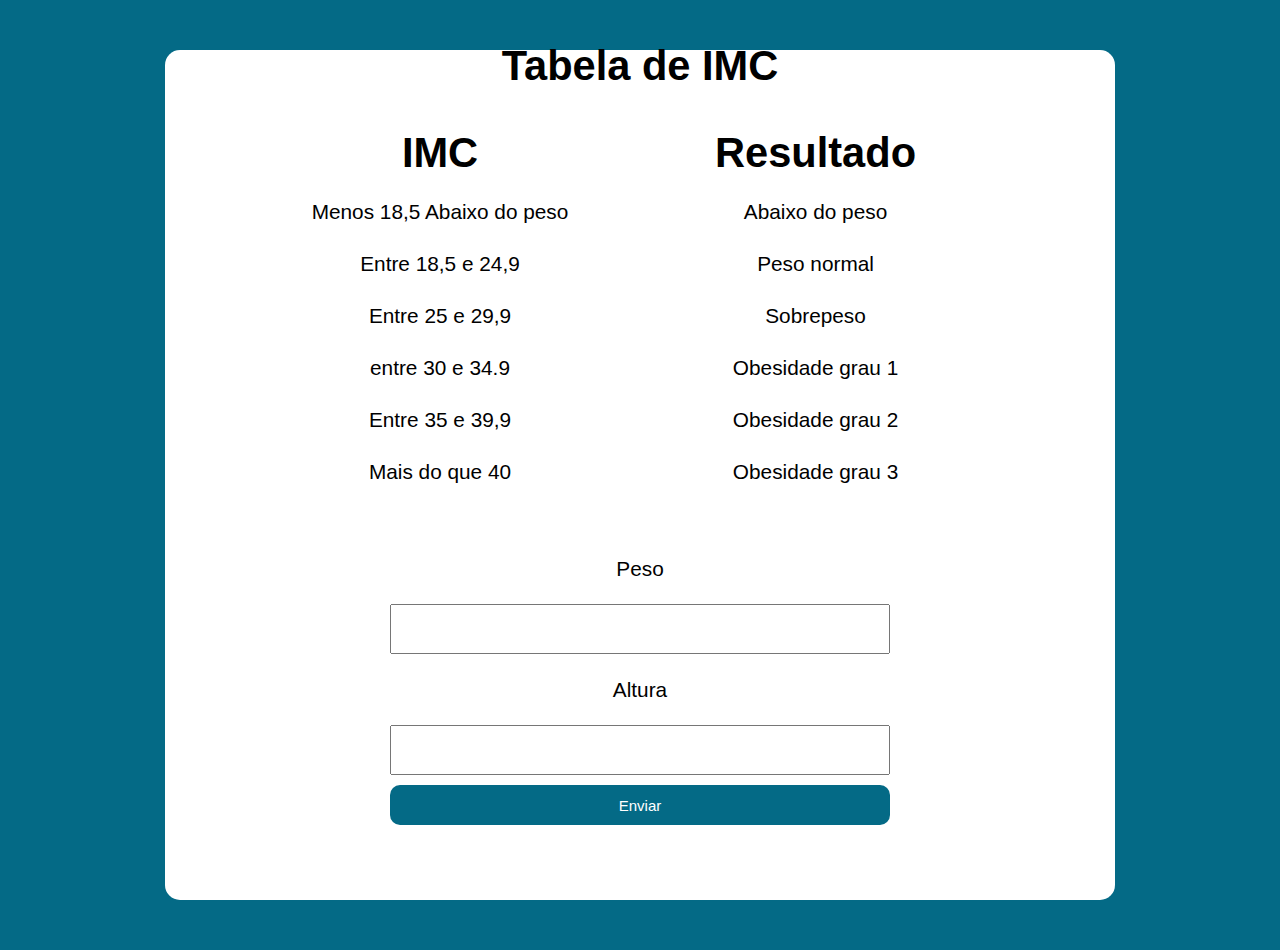
<file: html-css-js/IMC/index.html>
<!DOCTYPE html>
<html lang="ot-BR">

<head>
    <meta charset="UTF-8">
    <meta http-equiv="X-UA-Compatible" content="IE=edge">
    <meta name="viewport" content="width=device-width, initial-scale=1.0">
    <title>Calculadora IMC</title>
    <link rel="stylesheet" href="./assets/css/style.css">
</head>

<body>
    <section class="container">
        <h1 class="tabela">Tabela de IMC</h1>
        <div class="texto">
            <div class="imc">
                <h1>IMC</h1>
                <p>Menos 18,5 Abaixo do peso</p>
                <p>Entre 18,5 e 24,9</p>
                <p>Entre 25 e 29,9</p>
                <p>entre 30 e 34.9</p>
                <p>Entre 35 e 39,9</p>
                <p>Mais do que 40</p>
            </div>

            <div class="resultadoH1">
                <h1>Resultado</h1>
                <p>Abaixo do peso</p>
                <p>Peso normal</p>
                <p>Sobrepeso</p>
                <p>Obesidade grau 1</p>
                <p>Obesidade grau 2</p>
                <p>Obesidade grau 3</p>
            </div>
        </div>
        <div class="edicao">
            <form id="formulario" action="" method="POST">
                    <label for="peso">Peso</label>
                    <input type="number" id="peso" name="peso">
                    <label for="altura">Altura</label>
                    <input type="number" id="altura" name="altura">
                    



                <button class="btn">Enviar</button>
            </form>
            <div id="resultado"></div>
        </div>
    </section>


    <script src="./assets/js/mais.js"></script>
</body>

</html>
</file>
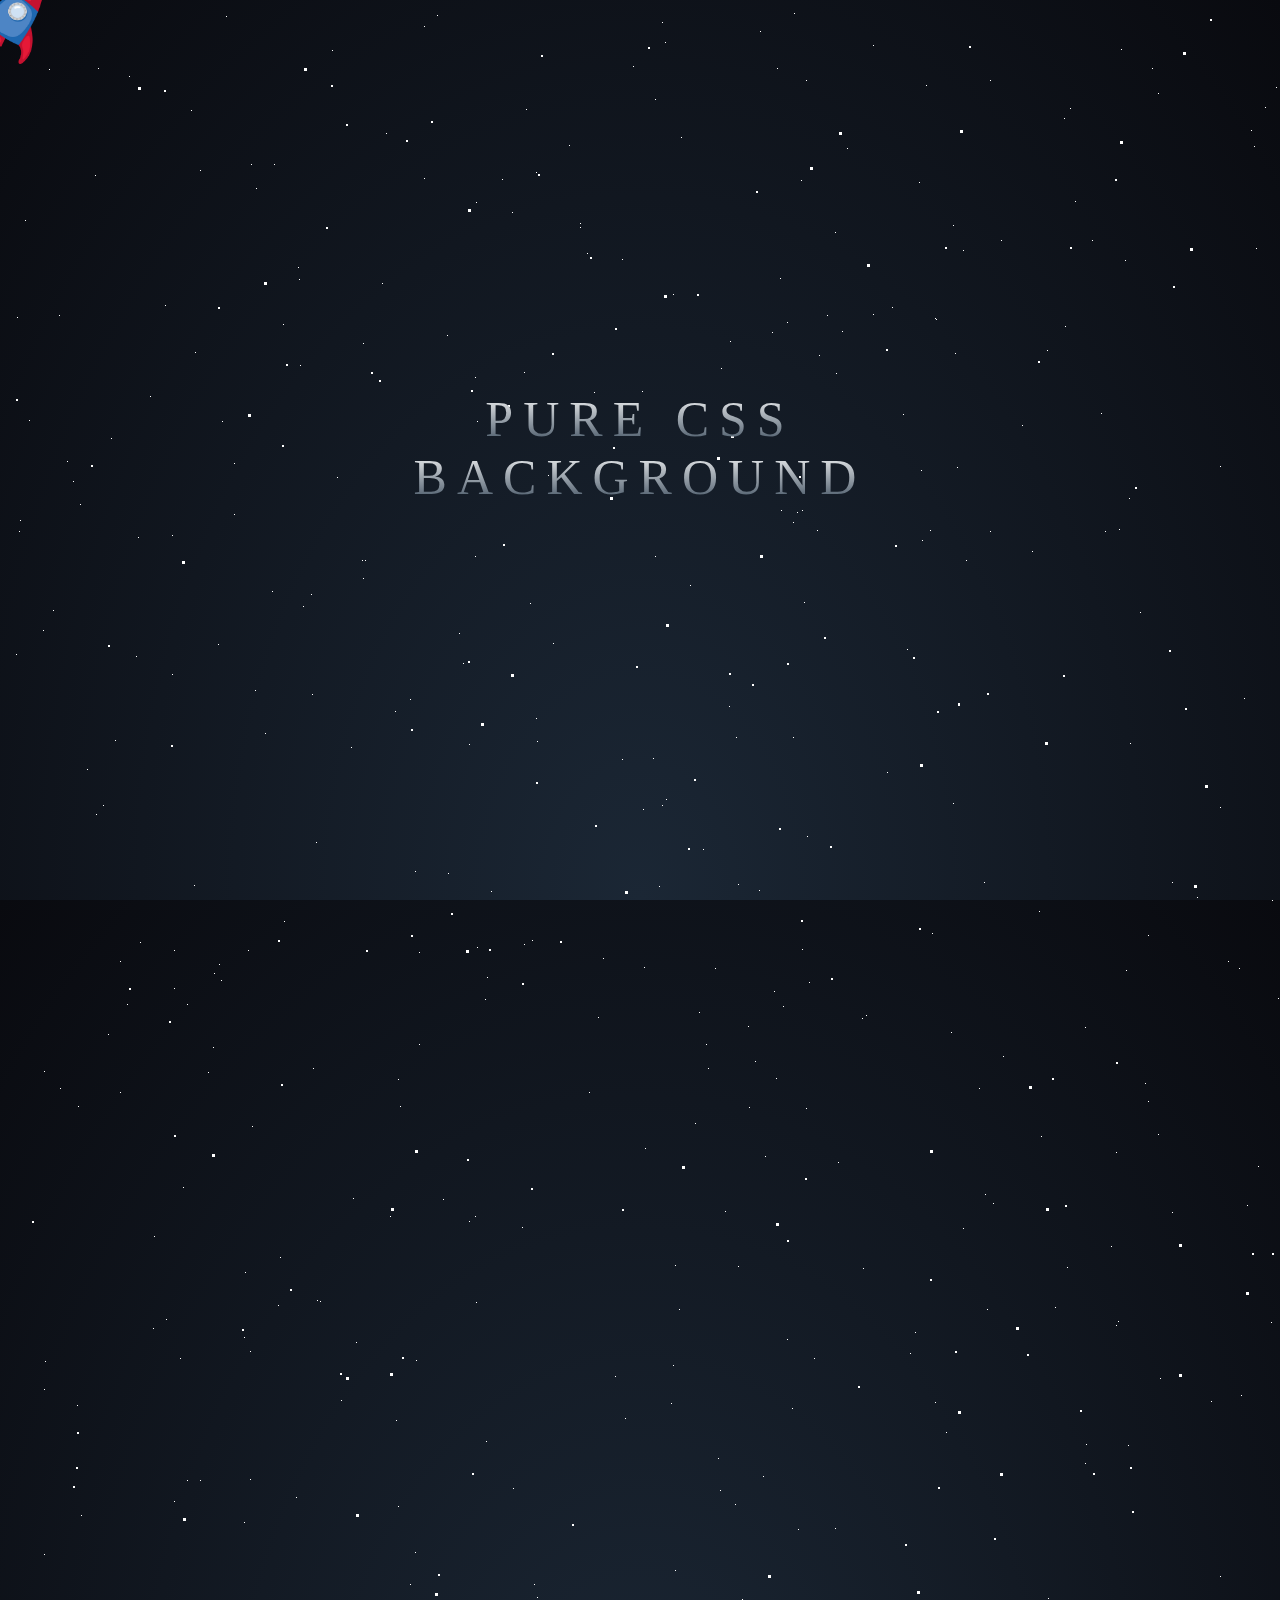
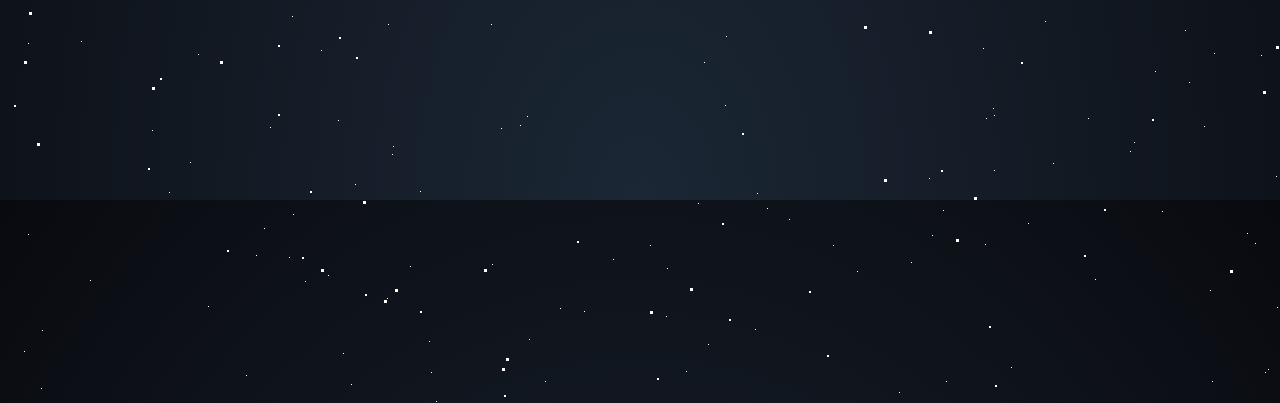
<file: html-css-js/nave/index.html>
<!DOCTYPE html>
<html lang="en">
<head>
    <meta charset="UTF-8">
    <meta http-equiv="X-UA-Compatible" content="IE=edge">
    <meta name="viewport" content="width=device-width, initial-scale=1.0">
    <title>Nave</title>
    <link rel="stylesheet" href="style.css">
    <script defer src="java.js"></script>
</head>
<body>  
    <section class="wrapper">
        <div id="star1"></div>
        <div id="star2"></div>
        <div id="star3"></div>
        <div id="title">
                <span>PURE CSS</span>
                <br>
                <span>BACKGROUND</span>
        </div>
    </section>

    <div class="tracker">
        <img class="nave" src="img/nave1.png" alt="">
    </div>


    
</body>
</html>
</file>
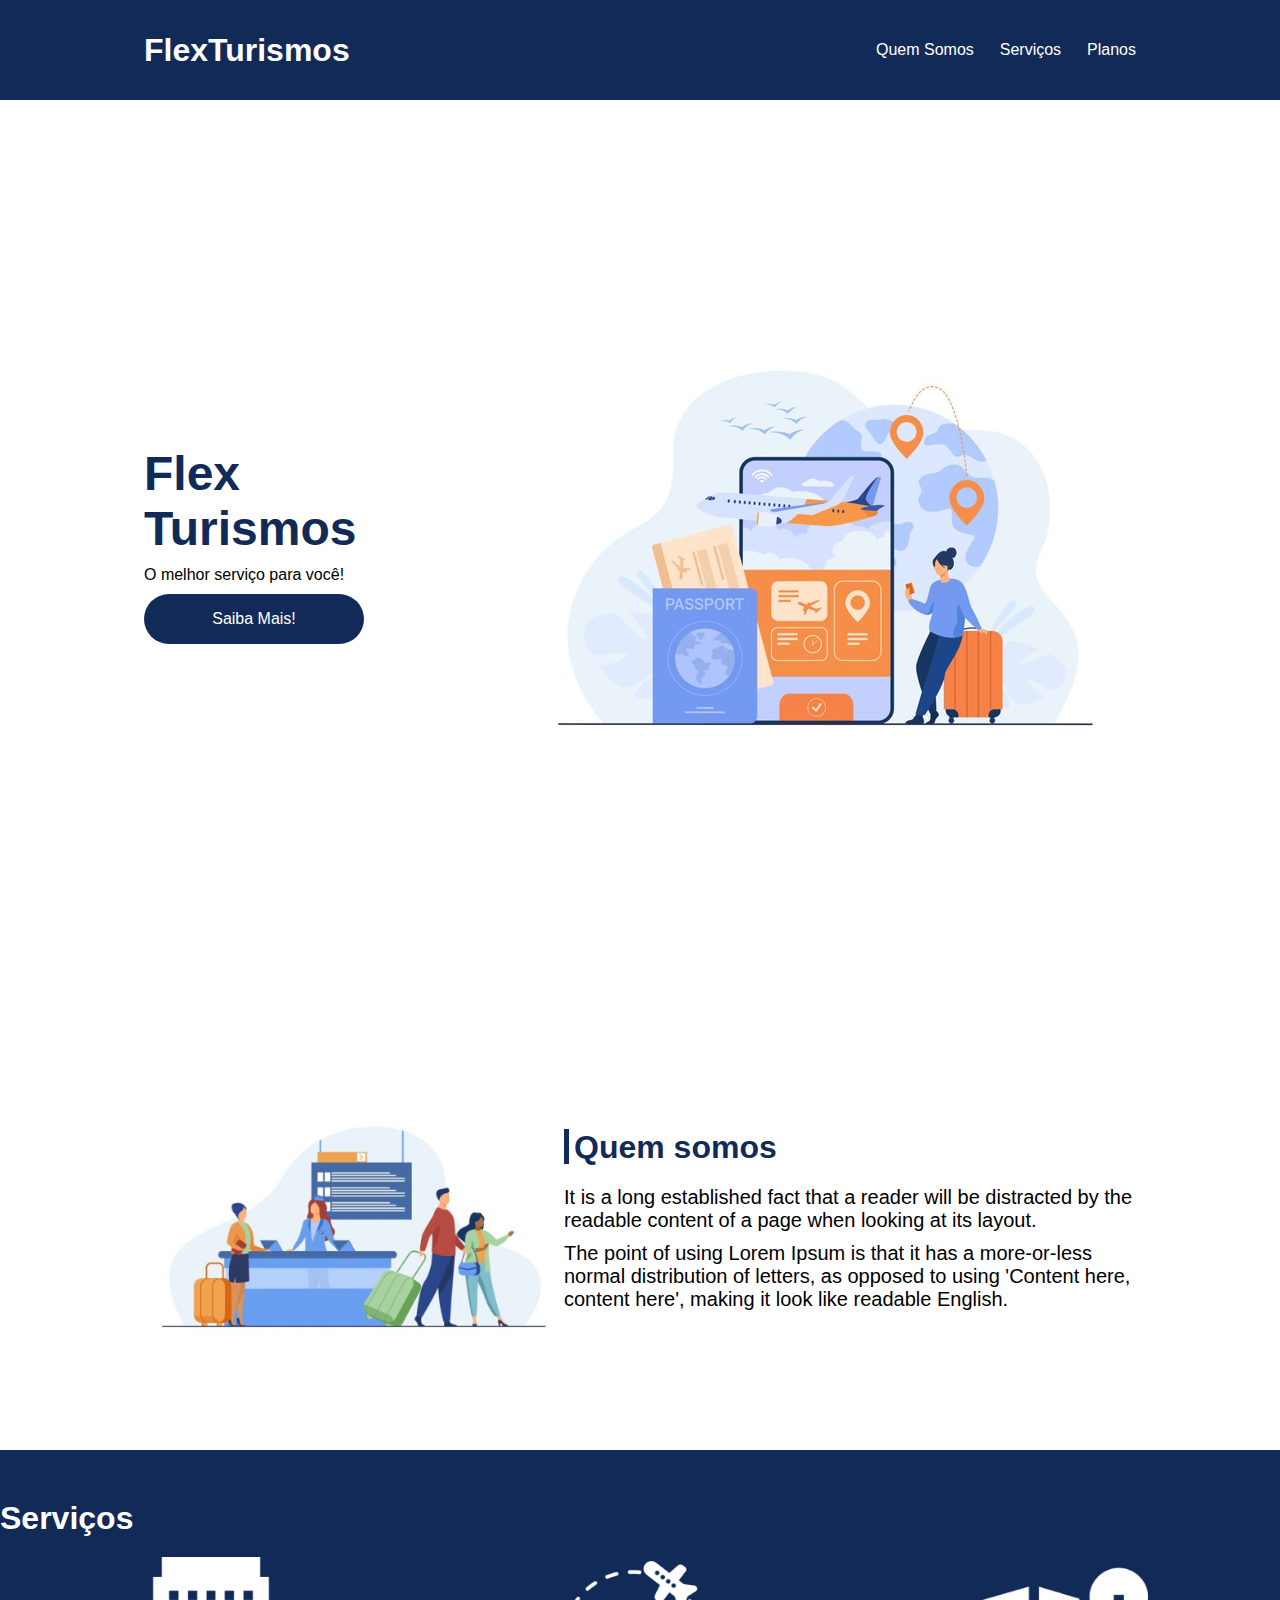
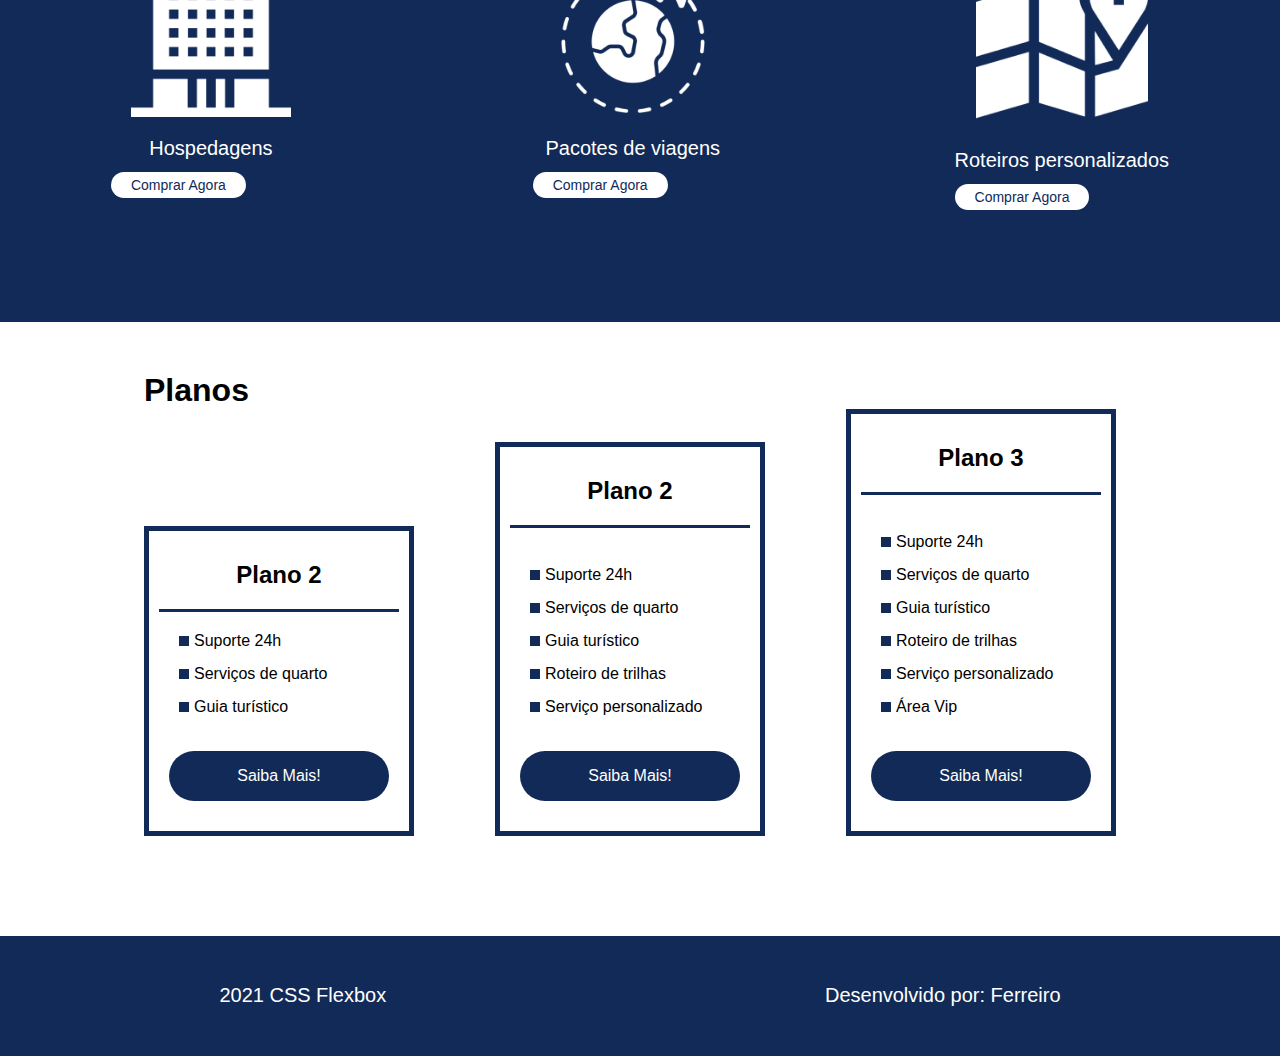
<file: html-css-js/turismo-flexbox/index.html>
<!DOCTYPE html>
<html lang="en">
<head>
    <meta charset="UTF-8">
    <meta http-equiv="X-UA-Compatible" content="IE=edge">
    <meta name="viewport" content="width=device-width, initial-scale=1.0">
    <title>Style-sheet</title>
    <link rel="stylesheet" type="text/css" href="style.css" media="screen"/>
</head>
<body>
    <header>
        <div class="flex-container menu">
            <div><h1>FlexTurismos</h1></div>
            <ul class="list-items">
                <li><a href="#quem-somos">Quem Somos</a></li>
                <li><a href="#servicos">Serviços</a></li>
                <li><a href="#planos">Planos</a></li>        
            </ul>
        </div>
    </header>
    <div class="flex-container apresentacao">
        <div class="texto-apresentaçao">
            <h1>Flex <br>Turismos</h1>
            <p>O melhor serviço para você!</p>
            <a href="" class="btn">Saiba Mais!</a>
        </div>

        <div>
            <div><img src="./images/0-main.png" alt="banner de apresentação"></div>
        </div>
    </div>

    <div class="flex-container" id="quem-somos">
        <div>
            <h2>Quem somos</h2>
            <p>It is a long established fact that a reader will be distracted by the readable content of a page when looking at its layout. </p>
            <p>The point of using Lorem Ipsum is that it has a more-or-less normal distribution of letters, as opposed to using 'Content here, content here', making it look like readable English.</p>
        </div>
        
        <div>
            <img src="./images/1-quem-somos.png" alt="balcão de atendimento"/>
        </div>
       
    </div>

    <div class="container-externo" id="servicos">
            <div>
                <h2>Serviços</h2>
            </div>

            <div class="list-servicos">
                <div class="item-servicos">
                    <div><img src="./images/icon-2.png" alt="hospedagens"/></div>
                    <p>Hospedagens</p>
                    <a href="#">Comprar Agora</a>
                </div>

                <div class="item-servicos">
                    <div><img src="./images/icon-1.png" alt="pacote de viagens"></div>
                    <p>Pacotes de viagens</p>
                    <a href="#">Comprar Agora</a>
                </div>

                <div class="item-servicos">
                    <div><img src="./images/icon-3.png" alt="roteiros personalizados"></div>
                    <p>Roteiros personalizados</p>
                    <a href="#">Comprar Agora</a>
                </div>

             </div>
    </div>

<div class="flex-container" id="planos">

    <div><h2>Planos</h2></div>

<div class="list-planos">
            <div class="item-plano">
                <h3>Plano 2</h3>
                <ul>
                    <li>Suporte 24h</li>
                    <li>Serviços de quarto</li>
                    <li>Guia turístico</li>
                </ul>
                <a href="#" class="btn">Saiba Mais!</a>
            </div>

            <div class="item-plano">
                <h3>Plano 2</h3>
                <br>
                <ul>
                    <li>Suporte 24h</li>
                    <li>Serviços de quarto</li>
                    <li>Guia turístico</li>
                    <li>Roteiro de trilhas</li>
                    <li>Serviço personalizado</li>
                </ul>
                <a href="#" class="btn">Saiba Mais!</a>
            </div>

            <div class="item-plano">
                <h3>Plano 3</h3>
                <br>
                <ul>
                    <li>Suporte 24h</li>
                    <li>Serviços de quarto</li>
                    <li>Guia turístico</li>
                    <li>Roteiro de trilhas</li>
                    <li>Serviço personalizado</li>
                    <li>Área Vip</li>
                </ul>
                <a href="#" class="btn">Saiba Mais!</a>
    </div>
    </div>
</div>
    <footer class="final">
        <p> 2021 CSS Flexbox</p>
        <p>Desenvolvido por: Ferreiro</p>
    </footer>

    
</body>
</html>
</file>
<file: html-css-js/IMC/assets/css/style.css>
@import url('https://fonts.googleapis.com/css2?family=Roboto+Flex:opsz,wght@8..144,200&display=swap');

:root {
    --primary-color: rgb(4, 106, 134);
    --primary-color-darker: rgb(9, 48, 56);
    --primary-color-click: rgb(9, 103, 146);
}


* {
    box-sizing: border-box;
    outline: 0;
}

body {
    margin: 0;
    padding: 0;
    background: var(--primary-color);
    font-family: 'Roboto', sans-serif;
    font-size: 1.3em;
    line-height: 1.5em;

}

.container {
    display: block;
    max-width: 950px;
    height: 850px;
    margin: 50px auto;
    background: #fff;
    border-radius: 15px;
}

form input,
form label,
form button {
    display: block;
    margin: 0 auto;
    text-align: center;
    width: 500px;
    margin-bottom: 10px;
    padding: 10px;
}

form input {
    font-size: 24px;
    height: 50px;
    padding: 10px;
}

form input:focus {
    outline: 2px solid var(--primary-color)
}


form button:hover {
    background: var(--primary-color-darker);

}

form button:active {
    background: var(--primary-color-click);
}

form button {
    border: none;
    border-radius: 10px;
    background: var(--primary-color);
    color: #fff;
    font-size: 15px;
    height: 40px;
    cursor: pointer;
}

.edicao {
    max-width: 750px;
    margin: 10px auto;
    padding: 20px;
    text-align: center;
}


.resultado {
    font-size: 30px;
}

.texto {
    display: inline-flex;
}

.imc {
    text-align: center;
    margin-bottom: 5px;
    width: 550px;
}

.resultadoH1 {
    text-align: center;
}

.paragrafo-resultado,
.bad {
    background: rgb(164, 224, 136);
    padding: 10px 20px;
}

.bad {
    background: rgb(199, 86, 86);
}

.tabela {
    text-align: center;
}
</file>
<file: html-css-js/nave/style.css>
html {
    height: 100%;
    overflow: hidden;
    background:  radial-gradient(ellipse at bottom, #1b2735 0%,#090a0f 100%);
}

#title {
    position: absolute;
    top: 50%;
    left: 0;
    right: 0;
    color: #fff;
    text-align: center;
    font-family: lato;
    font-weight: 300;
    font-size: 50px;
    letter-spacing: 10px;
    margin-top: -60px;

}

#title span {
    background: -webkit-linear-gradient(white, #38495a);
    -webkit-background-clip: text;
    -webkit-text-fill-color: transparent;
}

#star1 {
    width: 1px;
    height: 1px;
    background: transparent;
    animation: animStar 50s linear infinite;
    box-shadow: 779px 1331px #fff, 324px 42px #fff, 303px 586px #fff,
    1312px 276px #fff, 451px 625px #fff, 521px 1931px #fff, 1087px 1871px #fff,
    36px 1546px #fff, 132px 934px #fff, 1698px 901px #fff, 1418px 664px #fff,
    1448px 1157px #fff, 1084px 232px #fff, 347px 1776px #fff, 1722px 243px #fff,
    1629px 835px #fff, 479px 969px #fff, 1231px 960px #fff, 586px 384px #fff,
    164px 527px #fff, 8px 646px #fff, 1150px 1126px #fff, 665px 1357px #fff,
    1556px 1982px #fff, 1260px 1961px #fff, 1675px 1741px #fff,
    1843px 1514px #fff, 718px 1628px #fff, 242px 1343px #fff, 1497px 1880px #fff,
    1364px 230px #fff, 1739px 1302px #fff, 636px 959px #fff, 304px 686px #fff,
    614px 751px #fff, 1935px 816px #fff, 1428px 60px #fff, 355px 335px #fff,
    1594px 158px #fff, 90px 60px #fff, 1553px 162px #fff, 1239px 1825px #fff,
    1945px 587px #fff, 749px 1785px #fff, 1987px 1172px #fff, 1301px 1237px #fff,
    1039px 342px #fff, 1585px 1481px #fff, 995px 1048px #fff, 524px 932px #fff,
    214px 413px #fff, 1701px 1300px #fff, 1037px 1613px #fff, 1871px 996px #fff,
    1360px 1635px #fff, 1110px 1313px #fff, 412px 1783px #fff, 1949px 177px #fff,
    903px 1854px #fff, 700px 1936px #fff, 378px 125px #fff, 308px 834px #fff,
    1118px 962px #fff, 1350px 1929px #fff, 781px 1811px #fff, 561px 137px #fff,
    757px 1148px #fff, 1670px 1979px #fff, 343px 739px #fff, 945px 795px #fff,
    576px 1903px #fff, 1078px 1436px #fff, 1583px 450px #fff, 1366px 474px #fff,
    297px 1873px #fff, 192px 162px #fff, 1624px 1633px #fff, 59px 453px #fff,
    82px 1872px #fff, 1933px 498px #fff, 1966px 1974px #fff, 1975px 1688px #fff,
    779px 314px #fff, 1858px 1543px #fff, 73px 1507px #fff, 1693px 975px #fff,
    1683px 108px #fff, 1768px 1654px #fff, 654px 14px #fff, 494px 171px #fff,
    1689px 1895px #fff, 1660px 263px #fff, 1031px 903px #fff, 1203px 1393px #fff,
    1333px 1421px #fff, 1113px 41px #fff, 1206px 1645px #fff, 1325px 1635px #fff,
    142px 388px #fff, 572px 215px #fff, 1535px 296px #fff, 1419px 407px #fff,
    1379px 1003px #fff, 329px 469px #fff, 1791px 1652px #fff, 935px 1802px #fff,
    1330px 1820px #fff, 421px 1933px #fff, 828px 365px #fff, 275px 316px #fff,
    707px 960px #fff, 1605px 1554px #fff, 625px 58px #fff, 717px 1697px #fff,
    1669px 246px #fff, 1925px 322px #fff, 1154px 1803px #fff, 1929px 295px #fff,
    1248px 240px #fff, 1045px 1755px #fff, 166px 942px #fff, 1888px 1773px #fff,
    678px 1963px #fff, 1370px 569px #fff, 1974px 1400px #fff, 1786px 460px #fff,
    51px 307px #fff, 784px 1400px #fff, 730px 1258px #fff, 1712px 393px #fff,
    416px 170px #fff, 1797px 1932px #fff, 572px 219px #fff, 1557px 1856px #fff,
    218px 8px #fff, 348px 1334px #fff, 469px 413px #fff, 385px 1738px #fff,
    1357px 1818px #fff, 240px 942px #fff, 248px 1847px #fff, 1535px 806px #fff,
    236px 1514px #fff, 1429px 1556px #fff, 73px 1633px #fff, 1398px 1121px #fff,
    671px 1301px #fff, 1404px 1663px #fff, 740px 1018px #fff, 1600px 377px #fff,
    785px 514px #fff, 112px 1084px #fff, 1915px 1887px #fff, 1463px 1848px #fff,
    687px 1115px #fff, 1268px 1768px #fff, 1729px 1425px #fff,
    1284px 1022px #fff, 801px 974px #fff, 1975px 1317px #fff, 1354px 834px #fff,
    1446px 1484px #fff, 1283px 1786px #fff, 11px 523px #fff, 1842px 236px #fff,
    1355px 654px #fff, 429px 7px #fff, 1033px 1128px #fff, 157px 297px #fff,
    545px 635px #fff, 52px 1080px #fff, 827px 1520px #fff, 1121px 490px #fff,
    9px 309px #fff, 1744px 1586px #fff, 1014px 417px #fff, 1534px 524px #fff,
    958px 552px #fff, 1403px 1496px #fff, 387px 703px #fff, 1522px 548px #fff,
    1355px 282px #fff, 1532px 601px #fff, 1838px 790px #fff, 290px 259px #fff,
    295px 598px #fff, 1601px 539px #fff, 1561px 1272px #fff, 34px 1922px #fff,
    1024px 543px #fff, 467px 369px #fff, 722px 333px #fff, 1976px 1255px #fff,
    766px 983px #fff, 1582px 1285px #fff, 12px 512px #fff, 617px 1410px #fff,
    682px 577px #fff, 1334px 1438px #fff, 439px 327px #fff, 1617px 1661px #fff,
    673px 129px #fff, 794px 941px #fff, 1386px 1902px #fff, 37px 1353px #fff,
    1467px 1353px #fff, 416px 18px #fff, 187px 344px #fff, 200px 1898px #fff,
    1491px 1619px #fff, 811px 347px #fff, 924px 1827px #fff, 945px 217px #fff,
    1735px 1228px #fff, 379px 1890px #fff, 79px 761px #fff, 825px 1837px #fff,
    1980px 1558px #fff, 1308px 1573px #fff, 1488px 1726px #fff,
    382px 1208px #fff, 522px 595px #fff, 1277px 1898px #fff, 354px 552px #fff,
    161px 1784px #fff, 614px 251px #fff, 526px 1576px #fff, 17px 212px #fff,
    179px 996px #fff, 467px 1208px #fff, 1944px 1838px #fff, 1140px 1093px #fff,
    858px 1007px #fff, 200px 1064px #fff, 423px 1964px #fff, 1945px 439px #fff,
    1377px 689px #fff, 1120px 1437px #fff, 1876px 668px #fff, 907px 1324px #fff,
    343px 1976px #fff, 1816px 1501px #fff, 1849px 177px #fff, 647px 91px #fff,
    1984px 1012px #fff, 1336px 1300px #fff, 128px 648px #fff, 305px 1060px #fff,
    1324px 826px #fff, 1263px 1314px #fff, 1801px 629px #fff, 1614px 1555px #fff,
    1634px 90px #fff, 1603px 452px #fff, 891px 1984px #fff, 1556px 1906px #fff,
    121px 68px #fff, 1676px 1714px #fff, 516px 936px #fff, 1947px 1492px #fff,
    1455px 1519px #fff, 45px 602px #fff, 205px 1039px #fff, 793px 172px #fff,
    1562px 1739px #fff, 1056px 110px #fff, 1512px 379px #fff, 1795px 1621px #fff,
    1848px 607px #fff, 262px 1719px #fff, 477px 991px #fff, 483px 883px #fff,
    1239px 1197px #fff, 1496px 647px #fff, 1649px 25px #fff, 1491px 1946px #fff,
    119px 996px #fff, 179px 1472px #fff, 1341px 808px #fff, 1565px 1700px #fff,
    407px 1544px #fff, 1754px 357px #fff, 1288px 981px #fff, 902px 1997px #fff,
    1755px 1668px #fff, 186px 877px #fff, 1202px 1882px #fff, 461px 1213px #fff,
    1400px 748px #fff, 1969px 1899px #fff, 809px 522px #fff, 514px 1219px #fff,
    374px 275px #fff, 938px 1973px #fff, 357px 552px #fff, 144px 1722px #fff,
    1572px 912px #fff, 402px 1858px #fff, 1544px 1195px #fff, 667px 1257px #fff,
    727px 1496px #fff, 993px 232px #fff, 1772px 313px #fff, 1040px 1590px #fff,
    1204px 1973px #fff, 1268px 79px #fff, 1555px 1048px #fff, 986px 1707px #fff,
    978px 1710px #fff, 713px 360px #fff, 407px 863px #fff, 461px 736px #fff,
    284px 1608px #fff, 103px 430px #fff, 1283px 1319px #fff, 977px 1186px #fff,
    1966px 1516px #fff, 1287px 1129px #fff, 70px 1098px #fff, 1189px 889px #fff,
    1126px 1734px #fff, 309px 1292px #fff, 879px 764px #fff, 65px 473px #fff,
    1003px 1959px #fff, 658px 791px #fff, 402px 1576px #fff, 35px 622px #fff,
    529px 1589px #fff, 164px 666px #fff, 1876px 1290px #fff, 1541px 526px #fff,
    270px 1297px #fff, 440px 865px #fff, 1500px 802px #fff, 182px 1754px #fff,
    1264px 892px #fff, 272px 1249px #fff, 1289px 1535px #fff, 190px 1646px #fff,
    955px 242px #fff, 1456px 1597px #fff, 1727px 1983px #fff, 635px 801px #fff,
    226px 455px #fff, 1396px 1710px #fff, 849px 1863px #fff, 237px 1264px #fff,
    839px 140px #fff, 1122px 735px #fff, 1280px 15px #fff, 1318px 242px #fff,
    1819px 1148px #fff, 333px 1392px #fff, 1949px 553px #fff, 1878px 1332px #fff,
    467px 548px #fff, 1812px 1082px #fff, 1067px 193px #fff, 243px 156px #fff,
    483px 1616px #fff, 1714px 933px #fff, 759px 1800px #fff, 1822px 995px #fff,
    1877px 572px #fff, 581px 1084px #fff, 107px 732px #fff, 642px 1837px #fff,
    166px 1493px #fff, 1555px 198px #fff, 819px 307px #fff, 947px 345px #fff,
    827px 224px #fff, 927px 1394px #fff, 540px 467px #fff, 1093px 405px #fff,
    1140px 927px #fff, 130px 529px #fff, 33px 1980px #fff, 1147px 1663px #fff,
    1616px 1436px #fff, 528px 710px #fff, 798px 1100px #fff, 505px 1480px #fff,
    899px 641px #fff, 1909px 1949px #fff, 1311px 964px #fff, 979px 1301px #fff,
    1393px 969px #fff, 1793px 1886px #fff, 292px 357px #fff, 1196px 1718px #fff,
    1290px 1994px #fff, 537px 1973px #fff, 1181px 1674px #fff,
    1740px 1566px #fff, 1307px 265px #fff, 922px 522px #fff, 1892px 472px #fff,
    384px 1746px #fff, 392px 1098px #fff, 647px 548px #fff, 390px 1498px #fff,
    1246px 138px #fff, 730px 876px #fff, 192px 1472px #fff, 1790px 1789px #fff,
    928px 311px #fff, 1253px 1647px #fff, 747px 1921px #fff, 1561px 1025px #fff,
    1533px 1292px #fff, 1985px 195px #fff, 728px 729px #fff, 1712px 1936px #fff,
    512px 1717px #fff, 1528px 483px #fff, 313px 1642px #fff, 281px 1849px #fff,
    1212px 799px #fff, 435px 1191px #fff, 1422px 611px #fff, 1718px 1964px #fff,
    411px 944px #fff, 210px 636px #fff, 1502px 1295px #fff, 1434px 349px #fff,
    769px 60px #fff, 747px 1053px #fff, 789px 504px #fff, 1436px 1264px #fff,
    1893px 1225px #fff, 1394px 1788px #fff, 1108px 1317px #fff,
    1673px 1395px #fff, 854px 1010px #fff, 1705px 80px #fff, 1858px 148px #fff,
    1729px 344px #fff, 1388px 664px #fff, 895px 406px #fff, 1479px 157px #fff,
    1441px 1157px #fff, 552px 1900px #fff, 516px 364px #fff, 1647px 189px #fff,
    1427px 1071px #fff, 785px 729px #fff, 1080px 1710px #fff, 504px 204px #fff,
    1177px 1622px #fff, 657px 34px #fff, 1296px 1099px #fff, 248px 180px #fff,
    1212px 1568px #fff, 667px 1562px #fff, 695px 841px #fff, 1608px 1247px #fff,
    751px 882px #fff, 87px 167px #fff, 607px 1368px #fff, 1363px 1203px #fff,
    1836px 317px #fff, 1668px 1703px #fff, 830px 1154px #fff, 1721px 1398px #fff,
    1601px 1280px #fff, 976px 874px #fff, 1743px 254px #fff, 1020px 1815px #fff,
    1670px 1766px #fff, 1890px 735px #fff, 1379px 136px #fff, 1864px 695px #fff,
    206px 965px #fff, 1404px 1932px #fff, 1923px 1360px #fff, 247px 682px #fff,
    519px 1708px #fff, 645px 750px #fff, 1164px 1204px #fff, 834px 323px #fff,
    172px 1350px #fff, 213px 972px #fff, 1837px 190px #fff, 285px 1806px #fff,
    1047px 1299px #fff, 1548px 825px #fff, 1730px 324px #fff, 1346px 1909px #fff,
    772px 270px #fff, 345px 1190px #fff, 478px 1433px #fff, 1479px 25px #fff,
    1994px 1830px #fff, 1744px 732px #fff, 20px 1635px #fff, 690px 1795px #fff,
    1594px 569px #fff, 579px 245px #fff, 1398px 733px #fff, 408px 1352px #fff,
    1774px 120px #fff, 1152px 1370px #fff, 1698px 1810px #fff, 710px 1450px #fff,
    665px 286px #fff, 493px 1720px #fff, 786px 5px #fff, 637px 1140px #fff,
    764px 324px #fff, 927px 310px #fff, 938px 1424px #fff, 1884px 744px #fff,
    913px 462px #fff, 1831px 1936px #fff, 1527px 249px #fff, 36px 1381px #fff,
    1597px 581px #fff, 1530px 355px #fff, 949px 459px #fff, 799px 828px #fff,
    242px 1471px #fff, 654px 797px #fff, 796px 594px #fff, 1365px 678px #fff,
    752px 23px #fff, 1630px 541px #fff, 982px 72px #fff, 1733px 1831px #fff,
    21px 412px #fff, 775px 998px #fff, 335px 1945px #fff, 264px 583px #fff,
    158px 1311px #fff, 528px 164px #fff, 1978px 574px #fff, 717px 1203px #fff,
    734px 1591px #fff, 1555px 820px #fff, 16px 1943px #fff, 1625px 1177px #fff,
    1236px 690px #fff, 1585px 1590px #fff, 1737px 1728px #fff, 721px 698px #fff,
    1804px 1186px #fff, 166px 980px #fff, 1850px 230px #fff, 330px 1712px #fff,
    95px 797px #fff, 1948px 1078px #fff, 469px 939px #fff, 1269px 1899px #fff,
    955px 1220px #fff, 1137px 1075px #fff, 312px 1293px #fff, 986px 1762px #fff,
    1103px 1238px #fff, 428px 1993px #fff, 355px 570px #fff, 977px 1836px #fff,
    1395px 1092px #fff, 276px 913px #fff, 1743px 656px #fff, 773px 502px #fff,
    1686px 1322px #fff, 1516px 1945px #fff, 1334px 501px #fff, 266px 156px #fff,
    455px 655px #fff, 798px 72px #fff, 1059px 1259px #fff, 1402px 1687px #fff,
    236px 1329px #fff, 1455px 786px #fff, 146px 1228px #fff, 1851px 823px #fff,
    1062px 100px #fff, 1220px 953px #fff, 20px 1826px #fff, 36px 1063px #fff,
    1525px 338px #fff, 790px 1521px #fff, 741px 1099px #fff, 288px 1489px #fff,
    700px 1060px #fff, 390px 1071px #fff, 411px 1036px #fff, 1853px 1072px #fff,
    1446px 1085px #fff, 1164px 874px #fff, 924px 925px #fff, 291px 271px #fff,
    1257px 1964px #fff, 1580px 1352px #fff, 1507px 1216px #fff, 211px 956px #fff,
    985px 1195px #fff, 975px 1640px #fff, 518px 101px #fff, 663px 1395px #fff,
    914px 532px #fff, 145px 1320px #fff, 69px 1397px #fff, 982px 523px #fff,
    257px 725px #fff, 1599px 831px #fff, 1636px 1513px #fff, 1250px 1158px #fff,
    1132px 604px #fff, 183px 102px #fff, 1057px 318px #fff, 1247px 1835px #fff,
    1983px 1110px #fff, 1077px 1455px #fff, 921px 1770px #fff, 806px 1350px #fff,
    1938px 1992px #fff, 855px 1260px #fff, 902px 1345px #fff, 658px 1908px #fff,
    1845px 679px #fff, 712px 1482px #fff, 595px 950px #fff, 1784px 1992px #fff,
    1847px 1785px #fff, 691px 1004px #fff, 175px 1179px #fff, 1666px 1911px #fff,
    41px 61px #fff, 971px 1080px #fff, 1830px 1450px #fff, 1351px 1518px #fff,
    1257px 99px #fff, 1395px 1498px #fff, 1117px 252px #fff, 1779px 597px #fff,
    1346px 729px #fff, 1108px 1144px #fff, 402px 691px #fff, 72px 496px #fff,
    1673px 1604px #fff, 1497px 974px #fff, 1865px 1664px #fff, 88px 806px #fff,
    918px 77px #fff, 244px 1118px #fff, 256px 1820px #fff, 1851px 1840px #fff,
    605px 1851px #fff, 634px 383px #fff, 865px 37px #fff, 943px 1024px #fff,
    1951px 177px #fff, 1097px 523px #fff, 985px 1700px #fff, 1243px 122px #fff,
    768px 1070px #fff, 468px 194px #fff, 320px 1867px #fff, 1850px 185px #fff,
    380px 1616px #fff, 468px 1294px #fff, 1122px 1743px #fff, 884px 299px #fff,
    1300px 1917px #fff, 1860px 396px #fff, 1270px 990px #fff, 529px 733px #fff,
    1975px 1347px #fff, 1885px 685px #fff, 226px 506px #fff, 651px 878px #fff,
    1323px 680px #fff, 1284px 680px #fff, 238px 1967px #fff, 911px 174px #fff,
    1111px 521px #fff, 1150px 85px #fff, 794px 502px #fff, 484px 1856px #fff,
    1809px 368px #fff, 112px 953px #fff, 590px 1009px #fff, 1655px 311px #fff,
    100px 1026px #fff, 1803px 352px #fff, 865px 306px #fff, 1077px 1019px #fff,
    1335px 872px #fff, 1647px 1298px #fff, 1233px 1387px #fff, 698px 1036px #fff,
    659px 1860px #fff, 388px 1412px #fff, 1212px 458px #fff, 755px 1468px #fff,
    696px 1654px #fff, 1144px 60px #fff;
}


#star1:after {
    content: '';
    position: absolute;
    top: 2000px;
    width: 2px;
    height: 2px;
    background: transparent;
    box-shadow: 779px 1331px #fff, 324px 42px #fff, 303px 586px #fff,
    1312px 276px #fff, 451px 625px #fff, 521px 1931px #fff, 1087px 1871px #fff,
    36px 1546px #fff, 132px 934px #fff, 1698px 901px #fff, 1418px 664px #fff,
    1448px 1157px #fff, 1084px 232px #fff, 347px 1776px #fff, 1722px 243px #fff,
    1629px 835px #fff, 479px 969px #fff, 1231px 960px #fff, 586px 384px #fff,
    164px 527px #fff, 8px 646px #fff, 1150px 1126px #fff, 665px 1357px #fff,
    1556px 1982px #fff, 1260px 1961px #fff, 1675px 1741px #fff,
    1843px 1514px #fff, 718px 1628px #fff, 242px 1343px #fff, 1497px 1880px #fff,
    1364px 230px #fff, 1739px 1302px #fff, 636px 959px #fff, 304px 686px #fff,
    614px 751px #fff, 1935px 816px #fff, 1428px 60px #fff, 355px 335px #fff,
    1594px 158px #fff, 90px 60px #fff, 1553px 162px #fff, 1239px 1825px #fff,
    1945px 587px #fff, 749px 1785px #fff, 1987px 1172px #fff, 1301px 1237px #fff,
    1039px 342px #fff, 1585px 1481px #fff, 995px 1048px #fff, 524px 932px #fff,
    214px 413px #fff, 1701px 1300px #fff, 1037px 1613px #fff, 1871px 996px #fff,
    1360px 1635px #fff, 1110px 1313px #fff, 412px 1783px #fff, 1949px 177px #fff,
    903px 1854px #fff, 700px 1936px #fff, 378px 125px #fff, 308px 834px #fff,
    1118px 962px #fff, 1350px 1929px #fff, 781px 1811px #fff, 561px 137px #fff,
    757px 1148px #fff, 1670px 1979px #fff, 343px 739px #fff, 945px 795px #fff,
    576px 1903px #fff, 1078px 1436px #fff, 1583px 450px #fff, 1366px 474px #fff,
    297px 1873px #fff, 192px 162px #fff, 1624px 1633px #fff, 59px 453px #fff,
    82px 1872px #fff, 1933px 498px #fff, 1966px 1974px #fff, 1975px 1688px #fff,
    779px 314px #fff, 1858px 1543px #fff, 73px 1507px #fff, 1693px 975px #fff,
    1683px 108px #fff, 1768px 1654px #fff, 654px 14px #fff, 494px 171px #fff,
    1689px 1895px #fff, 1660px 263px #fff, 1031px 903px #fff, 1203px 1393px #fff,
    1333px 1421px #fff, 1113px 41px #fff, 1206px 1645px #fff, 1325px 1635px #fff,
    142px 388px #fff, 572px 215px #fff, 1535px 296px #fff, 1419px 407px #fff,
    1379px 1003px #fff, 329px 469px #fff, 1791px 1652px #fff, 935px 1802px #fff,
    1330px 1820px #fff, 421px 1933px #fff, 828px 365px #fff, 275px 316px #fff,
    707px 960px #fff, 1605px 1554px #fff, 625px 58px #fff, 717px 1697px #fff,
    1669px 246px #fff, 1925px 322px #fff, 1154px 1803px #fff, 1929px 295px #fff,
    1248px 240px #fff, 1045px 1755px #fff, 166px 942px #fff, 1888px 1773px #fff,
    678px 1963px #fff, 1370px 569px #fff, 1974px 1400px #fff, 1786px 460px #fff,
    51px 307px #fff, 784px 1400px #fff, 730px 1258px #fff, 1712px 393px #fff,
    416px 170px #fff, 1797px 1932px #fff, 572px 219px #fff, 1557px 1856px #fff,
    218px 8px #fff, 348px 1334px #fff, 469px 413px #fff, 385px 1738px #fff,
    1357px 1818px #fff, 240px 942px #fff, 248px 1847px #fff, 1535px 806px #fff,
    236px 1514px #fff, 1429px 1556px #fff, 73px 1633px #fff, 1398px 1121px #fff,
    671px 1301px #fff, 1404px 1663px #fff, 740px 1018px #fff, 1600px 377px #fff,
    785px 514px #fff, 112px 1084px #fff, 1915px 1887px #fff, 1463px 1848px #fff,
    687px 1115px #fff, 1268px 1768px #fff, 1729px 1425px #fff,
    1284px 1022px #fff, 801px 974px #fff, 1975px 1317px #fff, 1354px 834px #fff,
    1446px 1484px #fff, 1283px 1786px #fff, 11px 523px #fff, 1842px 236px #fff,
    1355px 654px #fff, 429px 7px #fff, 1033px 1128px #fff, 157px 297px #fff,
    545px 635px #fff, 52px 1080px #fff, 827px 1520px #fff, 1121px 490px #fff,
    9px 309px #fff, 1744px 1586px #fff, 1014px 417px #fff, 1534px 524px #fff,
    958px 552px #fff, 1403px 1496px #fff, 387px 703px #fff, 1522px 548px #fff,
    1355px 282px #fff, 1532px 601px #fff, 1838px 790px #fff, 290px 259px #fff,
    295px 598px #fff, 1601px 539px #fff, 1561px 1272px #fff, 34px 1922px #fff,
    1024px 543px #fff, 467px 369px #fff, 722px 333px #fff, 1976px 1255px #fff,
    766px 983px #fff, 1582px 1285px #fff, 12px 512px #fff, 617px 1410px #fff,
    682px 577px #fff, 1334px 1438px #fff, 439px 327px #fff, 1617px 1661px #fff,
    673px 129px #fff, 794px 941px #fff, 1386px 1902px #fff, 37px 1353px #fff,
    1467px 1353px #fff, 416px 18px #fff, 187px 344px #fff, 200px 1898px #fff,
    1491px 1619px #fff, 811px 347px #fff, 924px 1827px #fff, 945px 217px #fff,
    1735px 1228px #fff, 379px 1890px #fff, 79px 761px #fff, 825px 1837px #fff,
    1980px 1558px #fff, 1308px 1573px #fff, 1488px 1726px #fff,
    382px 1208px #fff, 522px 595px #fff, 1277px 1898px #fff, 354px 552px #fff,
    161px 1784px #fff, 614px 251px #fff, 526px 1576px #fff, 17px 212px #fff,
    179px 996px #fff, 467px 1208px #fff, 1944px 1838px #fff, 1140px 1093px #fff,
    858px 1007px #fff, 200px 1064px #fff, 423px 1964px #fff, 1945px 439px #fff,
    1377px 689px #fff, 1120px 1437px #fff, 1876px 668px #fff, 907px 1324px #fff,
    343px 1976px #fff, 1816px 1501px #fff, 1849px 177px #fff, 647px 91px #fff,
    1984px 1012px #fff, 1336px 1300px #fff, 128px 648px #fff, 305px 1060px #fff,
    1324px 826px #fff, 1263px 1314px #fff, 1801px 629px #fff, 1614px 1555px #fff,
    1634px 90px #fff, 1603px 452px #fff, 891px 1984px #fff, 1556px 1906px #fff,
    121px 68px #fff, 1676px 1714px #fff, 516px 936px #fff, 1947px 1492px #fff,
    1455px 1519px #fff, 45px 602px #fff, 205px 1039px #fff, 793px 172px #fff,
    1562px 1739px #fff, 1056px 110px #fff, 1512px 379px #fff, 1795px 1621px #fff,
    1848px 607px #fff, 262px 1719px #fff, 477px 991px #fff, 483px 883px #fff,
    1239px 1197px #fff, 1496px 647px #fff, 1649px 25px #fff, 1491px 1946px #fff,
    119px 996px #fff, 179px 1472px #fff, 1341px 808px #fff, 1565px 1700px #fff,
    407px 1544px #fff, 1754px 357px #fff, 1288px 981px #fff, 902px 1997px #fff,
    1755px 1668px #fff, 186px 877px #fff, 1202px 1882px #fff, 461px 1213px #fff,
    1400px 748px #fff, 1969px 1899px #fff, 809px 522px #fff, 514px 1219px #fff,
    374px 275px #fff, 938px 1973px #fff, 357px 552px #fff, 144px 1722px #fff,
    1572px 912px #fff, 402px 1858px #fff, 1544px 1195px #fff, 667px 1257px #fff,
    727px 1496px #fff, 993px 232px #fff, 1772px 313px #fff, 1040px 1590px #fff,
    1204px 1973px #fff, 1268px 79px #fff, 1555px 1048px #fff, 986px 1707px #fff,
    978px 1710px #fff, 713px 360px #fff, 407px 863px #fff, 461px 736px #fff,
    284px 1608px #fff, 103px 430px #fff, 1283px 1319px #fff, 977px 1186px #fff,
    1966px 1516px #fff, 1287px 1129px #fff, 70px 1098px #fff, 1189px 889px #fff,
    1126px 1734px #fff, 309px 1292px #fff, 879px 764px #fff, 65px 473px #fff,
    1003px 1959px #fff, 658px 791px #fff, 402px 1576px #fff, 35px 622px #fff,
    529px 1589px #fff, 164px 666px #fff, 1876px 1290px #fff, 1541px 526px #fff,
    270px 1297px #fff, 440px 865px #fff, 1500px 802px #fff, 182px 1754px #fff,
    1264px 892px #fff, 272px 1249px #fff, 1289px 1535px #fff, 190px 1646px #fff,
    955px 242px #fff, 1456px 1597px #fff, 1727px 1983px #fff, 635px 801px #fff,
    226px 455px #fff, 1396px 1710px #fff, 849px 1863px #fff, 237px 1264px #fff,
    839px 140px #fff, 1122px 735px #fff, 1280px 15px #fff, 1318px 242px #fff,
    1819px 1148px #fff, 333px 1392px #fff, 1949px 553px #fff, 1878px 1332px #fff,
    467px 548px #fff, 1812px 1082px #fff, 1067px 193px #fff, 243px 156px #fff,
    483px 1616px #fff, 1714px 933px #fff, 759px 1800px #fff, 1822px 995px #fff,
    1877px 572px #fff, 581px 1084px #fff, 107px 732px #fff, 642px 1837px #fff,
    166px 1493px #fff, 1555px 198px #fff, 819px 307px #fff, 947px 345px #fff,
    827px 224px #fff, 927px 1394px #fff, 540px 467px #fff, 1093px 405px #fff,
    1140px 927px #fff, 130px 529px #fff, 33px 1980px #fff, 1147px 1663px #fff,
    1616px 1436px #fff, 528px 710px #fff, 798px 1100px #fff, 505px 1480px #fff,
    899px 641px #fff, 1909px 1949px #fff, 1311px 964px #fff, 979px 1301px #fff,
    1393px 969px #fff, 1793px 1886px #fff, 292px 357px #fff, 1196px 1718px #fff,
    1290px 1994px #fff, 537px 1973px #fff, 1181px 1674px #fff,
    1740px 1566px #fff, 1307px 265px #fff, 922px 522px #fff, 1892px 472px #fff,
    384px 1746px #fff, 392px 1098px #fff, 647px 548px #fff, 390px 1498px #fff,
    1246px 138px #fff, 730px 876px #fff, 192px 1472px #fff, 1790px 1789px #fff,
    928px 311px #fff, 1253px 1647px #fff, 747px 1921px #fff, 1561px 1025px #fff,
    1533px 1292px #fff, 1985px 195px #fff, 728px 729px #fff, 1712px 1936px #fff,
    512px 1717px #fff, 1528px 483px #fff, 313px 1642px #fff, 281px 1849px #fff,
    1212px 799px #fff, 435px 1191px #fff, 1422px 611px #fff, 1718px 1964px #fff,
    411px 944px #fff, 210px 636px #fff, 1502px 1295px #fff, 1434px 349px #fff,
    769px 60px #fff, 747px 1053px #fff, 789px 504px #fff, 1436px 1264px #fff,
    1893px 1225px #fff, 1394px 1788px #fff, 1108px 1317px #fff,
    1673px 1395px #fff, 854px 1010px #fff, 1705px 80px #fff, 1858px 148px #fff,
    1729px 344px #fff, 1388px 664px #fff, 895px 406px #fff, 1479px 157px #fff,
    1441px 1157px #fff, 552px 1900px #fff, 516px 364px #fff, 1647px 189px #fff,
    1427px 1071px #fff, 785px 729px #fff, 1080px 1710px #fff, 504px 204px #fff,
    1177px 1622px #fff, 657px 34px #fff, 1296px 1099px #fff, 248px 180px #fff,
    1212px 1568px #fff, 667px 1562px #fff, 695px 841px #fff, 1608px 1247px #fff,
    751px 882px #fff, 87px 167px #fff, 607px 1368px #fff, 1363px 1203px #fff,
    1836px 317px #fff, 1668px 1703px #fff, 830px 1154px #fff, 1721px 1398px #fff,
    1601px 1280px #fff, 976px 874px #fff, 1743px 254px #fff, 1020px 1815px #fff,
    1670px 1766px #fff, 1890px 735px #fff, 1379px 136px #fff, 1864px 695px #fff,
    206px 965px #fff, 1404px 1932px #fff, 1923px 1360px #fff, 247px 682px #fff,
    519px 1708px #fff, 645px 750px #fff, 1164px 1204px #fff, 834px 323px #fff,
    172px 1350px #fff, 213px 972px #fff, 1837px 190px #fff, 285px 1806px #fff,
    1047px 1299px #fff, 1548px 825px #fff, 1730px 324px #fff, 1346px 1909px #fff,
    772px 270px #fff, 345px 1190px #fff, 478px 1433px #fff, 1479px 25px #fff,
    1994px 1830px #fff, 1744px 732px #fff, 20px 1635px #fff, 690px 1795px #fff,
    1594px 569px #fff, 579px 245px #fff, 1398px 733px #fff, 408px 1352px #fff,
    1774px 120px #fff, 1152px 1370px #fff, 1698px 1810px #fff, 710px 1450px #fff,
    665px 286px #fff, 493px 1720px #fff, 786px 5px #fff, 637px 1140px #fff,
    764px 324px #fff, 927px 310px #fff, 938px 1424px #fff, 1884px 744px #fff,
    913px 462px #fff, 1831px 1936px #fff, 1527px 249px #fff, 36px 1381px #fff,
    1597px 581px #fff, 1530px 355px #fff, 949px 459px #fff, 799px 828px #fff,
    242px 1471px #fff, 654px 797px #fff, 796px 594px #fff, 1365px 678px #fff,
    752px 23px #fff, 1630px 541px #fff, 982px 72px #fff, 1733px 1831px #fff,
    21px 412px #fff, 775px 998px #fff, 335px 1945px #fff, 264px 583px #fff,
    158px 1311px #fff, 528px 164px #fff, 1978px 574px #fff, 717px 1203px #fff,
    734px 1591px #fff, 1555px 820px #fff, 16px 1943px #fff, 1625px 1177px #fff,
    1236px 690px #fff, 1585px 1590px #fff, 1737px 1728px #fff, 721px 698px #fff,
    1804px 1186px #fff, 166px 980px #fff, 1850px 230px #fff, 330px 1712px #fff,
    95px 797px #fff, 1948px 1078px #fff, 469px 939px #fff, 1269px 1899px #fff,
    955px 1220px #fff, 1137px 1075px #fff, 312px 1293px #fff, 986px 1762px #fff,
    1103px 1238px #fff, 428px 1993px #fff, 355px 570px #fff, 977px 1836px #fff,
    1395px 1092px #fff, 276px 913px #fff, 1743px 656px #fff, 773px 502px #fff,
    1686px 1322px #fff, 1516px 1945px #fff, 1334px 501px #fff, 266px 156px #fff,
    455px 655px #fff, 798px 72px #fff, 1059px 1259px #fff, 1402px 1687px #fff,
    236px 1329px #fff, 1455px 786px #fff, 146px 1228px #fff, 1851px 823px #fff,
    1062px 100px #fff, 1220px 953px #fff, 20px 1826px #fff, 36px 1063px #fff,
    1525px 338px #fff, 790px 1521px #fff, 741px 1099px #fff, 288px 1489px #fff,
    700px 1060px #fff, 390px 1071px #fff, 411px 1036px #fff, 1853px 1072px #fff,
    1446px 1085px #fff, 1164px 874px #fff, 924px 925px #fff, 291px 271px #fff,
    1257px 1964px #fff, 1580px 1352px #fff, 1507px 1216px #fff, 211px 956px #fff,
    985px 1195px #fff, 975px 1640px #fff, 518px 101px #fff, 663px 1395px #fff,
    914px 532px #fff, 145px 1320px #fff, 69px 1397px #fff, 982px 523px #fff,
    257px 725px #fff, 1599px 831px #fff, 1636px 1513px #fff, 1250px 1158px #fff,
    1132px 604px #fff, 183px 102px #fff, 1057px 318px #fff, 1247px 1835px #fff,
    1983px 1110px #fff, 1077px 1455px #fff, 921px 1770px #fff, 806px 1350px #fff,
    1938px 1992px #fff, 855px 1260px #fff, 902px 1345px #fff, 658px 1908px #fff,
    1845px 679px #fff, 712px 1482px #fff, 595px 950px #fff, 1784px 1992px #fff,
    1847px 1785px #fff, 691px 1004px #fff, 175px 1179px #fff, 1666px 1911px #fff,
    41px 61px #fff, 971px 1080px #fff, 1830px 1450px #fff, 1351px 1518px #fff,
    1257px 99px #fff, 1395px 1498px #fff, 1117px 252px #fff, 1779px 597px #fff,
    1346px 729px #fff, 1108px 1144px #fff, 402px 691px #fff, 72px 496px #fff,
    1673px 1604px #fff, 1497px 974px #fff, 1865px 1664px #fff, 88px 806px #fff,
    918px 77px #fff, 244px 1118px #fff, 256px 1820px #fff, 1851px 1840px #fff,
    605px 1851px #fff, 634px 383px #fff, 865px 37px #fff, 943px 1024px #fff,
    1951px 177px #fff, 1097px 523px #fff, 985px 1700px #fff, 1243px 122px #fff,
    768px 1070px #fff, 468px 194px #fff, 320px 1867px #fff, 1850px 185px #fff,
    380px 1616px #fff, 468px 1294px #fff, 1122px 1743px #fff, 884px 299px #fff,
    1300px 1917px #fff, 1860px 396px #fff, 1270px 990px #fff, 529px 733px #fff,
    1975px 1347px #fff, 1885px 685px #fff, 226px 506px #fff, 651px 878px #fff,
    1323px 680px #fff, 1284px 680px #fff, 238px 1967px #fff, 911px 174px #fff,
    1111px 521px #fff, 1150px 85px #fff, 794px 502px #fff, 484px 1856px #fff,
    1809px 368px #fff, 112px 953px #fff, 590px 1009px #fff, 1655px 311px #fff,
    100px 1026px #fff, 1803px 352px #fff, 865px 306px #fff, 1077px 1019px #fff,
    1335px 872px #fff, 1647px 1298px #fff, 1233px 1387px #fff, 698px 1036px #fff,
    659px 1860px #fff, 388px 1412px #fff, 1212px 458px #fff, 755px 1468px #fff,
    696px 1654px #fff, 1144px 60px #fff;
}

#star2 {
    width: 2px;
    height: 2px;
    background: transparent;
    animation: animStar 10s linear infinite;
    box-shadow: 1448px 320px #fff, 1775px 1663px #fff, 332px 1364px #fff,
    878px 340px #fff, 569px 1832px #fff, 1422px 1684px #fff, 1946px 1907px #fff,
    121px 979px #fff, 1044px 1069px #fff, 463px 381px #fff, 423px 112px #fff,
    523px 1179px #fff, 779px 654px #fff, 1398px 694px #fff, 1085px 1464px #fff,
    1599px 1869px #fff, 801px 1882px #fff, 779px 1231px #fff, 552px 932px #fff,
    1057px 1196px #fff, 282px 1280px #fff, 496px 1986px #fff, 1833px 1120px #fff,
    1802px 1293px #fff, 6px 1696px #fff, 412px 1902px #fff, 605px 438px #fff,
    24px 1212px #fff, 234px 1320px #fff, 544px 344px #fff, 1107px 170px #fff,
    1603px 196px #fff, 905px 648px #fff, 68px 1458px #fff, 649px 1969px #fff,
    744px 675px #fff, 1127px 478px #fff, 714px 1814px #fff, 1486px 526px #fff,
    270px 1636px #fff, 1931px 149px #fff, 1807px 378px #fff, 8px 390px #fff,
    1415px 699px #fff, 1473px 1211px #fff, 1590px 141px #fff, 270px 1705px #fff,
    69px 1423px #fff, 1108px 1053px #fff, 1946px 128px #fff, 371px 371px #fff,
    1490px 220px #fff, 357px 1885px #fff, 363px 363px #fff, 1896px 1256px #fff,
    1979px 1050px #fff, 947px 1342px #fff, 1754px 242px #fff, 514px 974px #fff,
    65px 1477px #fff, 1840px 547px #fff, 950px 695px #fff, 459px 1150px #fff,
    1124px 1502px #fff, 481px 940px #fff, 680px 839px #fff, 797px 1169px #fff,
    1977px 1491px #fff, 734px 1724px #fff, 210px 298px #fff, 816px 628px #fff,
    686px 770px #fff, 1721px 267px #fff, 1663px 511px #fff, 1481px 1141px #fff,
    582px 248px #fff, 1308px 953px #fff, 628px 657px #fff, 897px 1535px #fff,
    270px 931px #fff, 791px 467px #fff, 1336px 1732px #fff, 1013px 1653px #fff,
    1911px 956px #fff, 587px 816px #fff, 83px 456px #fff, 930px 1478px #fff,
    1587px 1694px #fff, 614px 1200px #fff, 302px 1782px #fff, 1711px 1432px #fff,
    443px 904px #fff, 1666px 714px #fff, 1588px 1167px #fff, 273px 1075px #fff,
    1679px 461px #fff, 721px 664px #fff, 1202px 10px #fff, 166px 1126px #fff,
    331px 1628px #fff, 430px 1565px #fff, 1585px 509px #fff, 640px 38px #fff,
    822px 837px #fff, 1760px 1664px #fff, 1122px 1458px #fff, 398px 131px #fff,
    689px 285px #fff, 460px 652px #fff, 1627px 365px #fff, 348px 1648px #fff,
    819px 1946px #fff, 981px 1917px #fff, 323px 76px #fff, 979px 684px #fff,
    887px 536px #fff, 1348px 1596px #fff, 1055px 666px #fff, 1402px 1797px #fff,
    1300px 1055px #fff, 937px 238px #fff, 1474px 1815px #fff, 1144px 1710px #fff,
    1629px 1087px #fff, 911px 919px #fff, 771px 819px #fff, 403px 720px #fff,
    163px 736px #fff, 1062px 238px #fff, 1774px 818px #fff, 1874px 1178px #fff,
    1177px 699px #fff, 1244px 1244px #fff, 1371px 58px #fff, 564px 1515px #fff,
    1824px 487px #fff, 929px 702px #fff, 394px 1348px #fff, 1161px 641px #fff,
    219px 1841px #fff, 358px 941px #fff, 140px 1759px #fff, 1019px 1345px #fff,
    274px 436px #fff, 1433px 1605px #fff, 1798px 1426px #fff, 294px 1848px #fff,
    1681px 1877px #fff, 1344px 1824px #fff, 1439px 1632px #fff,
    161px 1012px #fff, 1308px 588px #fff, 1789px 582px #fff, 721px 1910px #fff,
    318px 218px #fff, 607px 319px #fff, 495px 535px #fff, 1552px 1575px #fff,
    1562px 67px #fff, 403px 926px #fff, 1096px 1800px #fff, 1814px 1709px #fff,
    1882px 1831px #fff, 533px 46px #fff, 823px 969px #fff, 530px 165px #fff,
    1030px 352px #fff, 1681px 313px #fff, 338px 115px #fff, 1607px 211px #fff,
    1718px 1184px #fff, 1589px 659px #fff, 278px 355px #fff, 464px 1464px #fff,
    1165px 277px #fff, 950px 694px #fff, 1746px 293px #fff, 793px 911px #fff,
    528px 773px #fff, 1883px 1694px #fff, 748px 182px #fff, 1924px 1531px #fff,
    100px 636px #fff, 1473px 1445px #fff, 1264px 1244px #fff, 850px 1377px #fff,
    987px 1976px #fff, 933px 1761px #fff, 922px 1270px #fff, 500px 396px #fff,
    1324px 8px #fff, 1967px 1814px #fff, 1072px 1401px #fff, 961px 37px #fff,
    156px 81px #fff, 1915px 502px #fff, 1076px 1846px #fff, 152px 1669px #fff,
    986px 1529px #fff, 1667px 1137px #fff;
}

#star2:after {
    content: '';
    position: absolute;
    top: 2000px;
    width: 2px;
    height: 2px;
    background: transparent;
    box-shadow: 1448px 320px #fff, 1775px 1663px #fff, 332px 1364px #fff,
    878px 340px #fff, 569px 1832px #fff, 1422px 1684px #fff, 1946px 1907px #fff,
    121px 979px #fff, 1044px 1069px #fff, 463px 381px #fff, 423px 112px #fff,
    523px 1179px #fff, 779px 654px #fff, 1398px 694px #fff, 1085px 1464px #fff,
    1599px 1869px #fff, 801px 1882px #fff, 779px 1231px #fff, 552px 932px #fff,
    1057px 1196px #fff, 282px 1280px #fff, 496px 1986px #fff, 1833px 1120px #fff,
    1802px 1293px #fff, 6px 1696px #fff, 412px 1902px #fff, 605px 438px #fff,
    24px 1212px #fff, 234px 1320px #fff, 544px 344px #fff, 1107px 170px #fff,
    1603px 196px #fff, 905px 648px #fff, 68px 1458px #fff, 649px 1969px #fff,
    744px 675px #fff, 1127px 478px #fff, 714px 1814px #fff, 1486px 526px #fff,
    270px 1636px #fff, 1931px 149px #fff, 1807px 378px #fff, 8px 390px #fff,
    1415px 699px #fff, 1473px 1211px #fff, 1590px 141px #fff, 270px 1705px #fff,
    69px 1423px #fff, 1108px 1053px #fff, 1946px 128px #fff, 371px 371px #fff,
    1490px 220px #fff, 357px 1885px #fff, 363px 363px #fff, 1896px 1256px #fff,
    1979px 1050px #fff, 947px 1342px #fff, 1754px 242px #fff, 514px 974px #fff,
    65px 1477px #fff, 1840px 547px #fff, 950px 695px #fff, 459px 1150px #fff,
    1124px 1502px #fff, 481px 940px #fff, 680px 839px #fff, 797px 1169px #fff,
    1977px 1491px #fff, 734px 1724px #fff, 210px 298px #fff, 816px 628px #fff,
    686px 770px #fff, 1721px 267px #fff, 1663px 511px #fff, 1481px 1141px #fff,
    582px 248px #fff, 1308px 953px #fff, 628px 657px #fff, 897px 1535px #fff,
    270px 931px #fff, 791px 467px #fff, 1336px 1732px #fff, 1013px 1653px #fff,
    1911px 956px #fff, 587px 816px #fff, 83px 456px #fff, 930px 1478px #fff,
    1587px 1694px #fff, 614px 1200px #fff, 302px 1782px #fff, 1711px 1432px #fff,
    443px 904px #fff, 1666px 714px #fff, 1588px 1167px #fff, 273px 1075px #fff,
    1679px 461px #fff, 721px 664px #fff, 1202px 10px #fff, 166px 1126px #fff,
    331px 1628px #fff, 430px 1565px #fff, 1585px 509px #fff, 640px 38px #fff,
    822px 837px #fff, 1760px 1664px #fff, 1122px 1458px #fff, 398px 131px #fff,
    689px 285px #fff, 460px 652px #fff, 1627px 365px #fff, 348px 1648px #fff,
    819px 1946px #fff, 981px 1917px #fff, 323px 76px #fff, 979px 684px #fff,
    887px 536px #fff, 1348px 1596px #fff, 1055px 666px #fff, 1402px 1797px #fff,
    1300px 1055px #fff, 937px 238px #fff, 1474px 1815px #fff, 1144px 1710px #fff,
    1629px 1087px #fff, 911px 919px #fff, 771px 819px #fff, 403px 720px #fff,
    163px 736px #fff, 1062px 238px #fff, 1774px 818px #fff, 1874px 1178px #fff,
    1177px 699px #fff, 1244px 1244px #fff, 1371px 58px #fff, 564px 1515px #fff,
    1824px 487px #fff, 929px 702px #fff, 394px 1348px #fff, 1161px 641px #fff,
    219px 1841px #fff, 358px 941px #fff, 140px 1759px #fff, 1019px 1345px #fff,
    274px 436px #fff, 1433px 1605px #fff, 1798px 1426px #fff, 294px 1848px #fff,
    1681px 1877px #fff, 1344px 1824px #fff, 1439px 1632px #fff,
    161px 1012px #fff, 1308px 588px #fff, 1789px 582px #fff, 721px 1910px #fff,
    318px 218px #fff, 607px 319px #fff, 495px 535px #fff, 1552px 1575px #fff,
    1562px 67px #fff, 403px 926px #fff, 1096px 1800px #fff, 1814px 1709px #fff,
    1882px 1831px #fff, 533px 46px #fff, 823px 969px #fff, 530px 165px #fff,
    1030px 352px #fff, 1681px 313px #fff, 338px 115px #fff, 1607px 211px #fff,
    1718px 1184px #fff, 1589px 659px #fff, 278px 355px #fff, 464px 1464px #fff,
    1165px 277px #fff, 950px 694px #fff, 1746px 293px #fff, 793px 911px #fff,
    528px 773px #fff, 1883px 1694px #fff, 748px 182px #fff, 1924px 1531px #fff,
    100px 636px #fff, 1473px 1445px #fff, 1264px 1244px #fff, 850px 1377px #fff,
    987px 1976px #fff, 933px 1761px #fff, 922px 1270px #fff, 500px 396px #fff,
    1324px 8px #fff, 1967px 1814px #fff, 1072px 1401px #fff, 961px 37px #fff,
    156px 81px #fff, 1915px 502px #fff, 1076px 1846px #fff, 152px 1669px #fff,
    986px 1529px #fff, 1667px 1137px #fff;
}

#star3 {
    width: 3px;
    height: 3px;
    background: transparent;
    animation:  animStar linear infinite;
    box-shadow: 387px 1878px #fff, 760px 1564px #fff, 1487px 999px #fff,
    948px 1828px #fff, 1977px 1001px #fff, 1284px 1963px #fff, 656px 284px #fff,
    1268px 1635px #fff, 1820px 598px #fff, 642px 1900px #fff, 296px 57px #fff,
    921px 1620px #fff, 476px 1858px #fff, 658px 613px #fff, 1171px 1363px #fff,
    1419px 283px #fff, 1037px 731px #fff, 503px 663px #fff, 1562px 463px #fff,
    383px 1197px #fff, 1171px 1233px #fff, 876px 1768px #fff, 856px 1615px #fff,
    1375px 1924px #fff, 1725px 918px #fff, 952px 119px #fff, 768px 1212px #fff,
    992px 1462px #fff, 1929px 717px #fff, 1947px 755px #fff, 1818px 1123px #fff,
    1896px 1672px #fff, 460px 198px #fff, 256px 271px #fff, 752px 544px #fff,
    1222px 1859px #fff, 1851px 443px #fff, 313px 1858px #fff, 709px 446px #fff,
    1546px 697px #fff, 674px 1155px #fff, 1112px 130px #fff, 355px 1790px #fff,
    1496px 974px #fff, 1696px 480px #fff, 1316px 1265px #fff, 1645px 1063px #fff,
    1182px 237px #fff, 427px 1582px #fff, 859px 253px #fff, 458px 939px #fff,
    1517px 1644px #fff, 1943px 60px #fff, 212px 1650px #fff, 966px 1786px #fff,
    473px 712px #fff, 130px 76px #fff, 1417px 1186px #fff, 909px 1580px #fff,
    1913px 762px #fff, 204px 1143px #fff, 1998px 1057px #fff, 1468px 1301px #fff,
    144px 1676px #fff, 21px 1601px #fff, 382px 1362px #fff, 912px 753px #fff,
    1488px 1405px #fff, 802px 156px #fff, 174px 550px #fff, 338px 1366px #fff,
    1197px 774px #fff, 602px 486px #fff, 682px 1877px #fff, 348px 1503px #fff,
    407px 1139px #fff, 950px 1400px #fff, 922px 1139px #fff, 1697px 293px #fff,
    1238px 1281px #fff, 1038px 1197px #fff, 376px 1889px #fff,
    1255px 1680px #fff, 1008px 1316px #fff, 1538px 1447px #fff,
    1186px 874px #fff, 1967px 640px #fff, 1341px 19px #fff, 29px 1732px #fff,
    16px 1650px #fff, 1021px 1075px #fff, 723px 424px #fff, 1175px 41px #fff,
    494px 1957px #fff, 1296px 431px #fff, 175px 1507px #fff, 831px 121px #fff,
    498px 1947px #fff, 617px 880px #fff, 240px 403px #fff;
}

#star3:after {
    content: '';
    position: absolute;
    top: 2000px;
    width: 3px;
    height: 3px;
    background: transparent;
    box-shadow: 387px 1878px #fff, 760px 1564px #fff, 1487px 999px #fff,
    948px 1828px #fff, 1977px 1001px #fff, 1284px 1963px #fff, 656px 284px #fff,
    1268px 1635px #fff, 1820px 598px #fff, 642px 1900px #fff, 296px 57px #fff,
    921px 1620px #fff, 476px 1858px #fff, 658px 613px #fff, 1171px 1363px #fff,
    1419px 283px #fff, 1037px 731px #fff, 503px 663px #fff, 1562px 463px #fff,
    383px 1197px #fff, 1171px 1233px #fff, 876px 1768px #fff, 856px 1615px #fff,
    1375px 1924px #fff, 1725px 918px #fff, 952px 119px #fff, 768px 1212px #fff,
    992px 1462px #fff, 1929px 717px #fff, 1947px 755px #fff, 1818px 1123px #fff,
    1896px 1672px #fff, 460px 198px #fff, 256px 271px #fff, 752px 544px #fff,
    1222px 1859px #fff, 1851px 443px #fff, 313px 1858px #fff, 709px 446px #fff,
    1546px 697px #fff, 674px 1155px #fff, 1112px 130px #fff, 355px 1790px #fff,
    1496px 974px #fff, 1696px 480px #fff, 1316px 1265px #fff, 1645px 1063px #fff,
    1182px 237px #fff, 427px 1582px #fff, 859px 253px #fff, 458px 939px #fff,
    1517px 1644px #fff, 1943px 60px #fff, 212px 1650px #fff, 966px 1786px #fff,
    473px 712px #fff, 130px 76px #fff, 1417px 1186px #fff, 909px 1580px #fff,
    1913px 762px #fff, 204px 1143px #fff, 1998px 1057px #fff, 1468px 1301px #fff,
    144px 1676px #fff, 21px 1601px #fff, 382px 1362px #fff, 912px 753px #fff,
    1488px 1405px #fff, 802px 156px #fff, 174px 550px #fff, 338px 1366px #fff,
    1197px 774px #fff, 602px 486px #fff, 682px 1877px #fff, 348px 1503px #fff,
    407px 1139px #fff, 950px 1400px #fff, 922px 1139px #fff, 1697px 293px #fff,
    1238px 1281px #fff, 1038px 1197px #fff, 376px 1889px #fff,
    1255px 1680px #fff, 1008px 1316px #fff, 1538px 1447px #fff,
    1186px 874px #fff, 1967px 640px #fff, 1341px 19px #fff, 29px 1732px #fff,
    16px 1650px #fff, 1021px 1075px #fff, 723px 424px #fff, 1175px 41px #fff,
    494px 1957px #fff, 1296px 431px #fff, 175px 1507px #fff, 831px 121px #fff,
    498px 1947px #fff, 617px 880px #fff, 240px 403px #fff;
}

@keyframes animStar {
    from {
        transform: translateY(0px);
    }
    to {
        transform: translateY(-2000px);
    }
}

.tracker {
    position: fixed;
    transform: translate(-50%, -50%);
    width: 99px;
    height: 60px;
    z-index: 9999;
    pointer-events: none;
    transition: all .15s;
    max-width: 90px;
}

.nave {
    height: 80px;
    width: 80px;
}
</file>
<file: html-css-js/turismo-flexbox/style.css>
*{
    margin: 0;
    padding: 0;
    font-family: 'Open sans', sans-serif;
}

ul{
    list-style: none;
    margin: 0;
    padding: 0;
}

ul li a{
    text-decoration: none;
}

div img{
    display: block;
    width: 100%;
}

.flex-container{
    margin: auto;
    max-width: 992px;
    display: flex; 
    width: 100%; 
    min-width: 320px;
}

header{
    background-color: #122a57;
    height: 100px;
    display: flex;
    align-items: center;
    color: white;
}

header .list-items{
    display: flex;
    width: 100%;
    max-width: 260px;
    justify-content: space-between;
    align-items: center;
}

.list-items li a{
    color: rgb(255, 255, 255);
}

header .menu {
    justify-content: space-between;
}

.apresentacao {
    height: 100vh;
    align-items: center;
    justify-content: space-between;

}

.apresentacao .texto-apresentaçao{
    min-width: 200px;
}

.texto-apresentaçao h1{
    color: #122a57;
    font-size: 48px;
    margin-bottom: 10px;
}

.btn{
    background-color: #122a57;
    color: white;
    text-align: center;
    border-radius: 220px;
    width: 220px;
    display: block;
    text-decoration: none;
    height: 50px;
    line-height: 50px;
    margin-top: 10px;
    margin-bottom: 10px;

}

#quem-somos{
    flex-direction: row-reverse;
    height: 50vh;
    justify-content: space-between;
    align-items: center;
}

#quem-somos h2{
    font-size: 32px;
    color: #122a57;
    display: flex;
    margin-bottom: 20px;
}

#quem-somos h2::before{
    content: "";
    height: 35px;
    width: 5px;
    margin-right: 5px;
    background-color: #122a57;
    position: relative;
}

#quem-somos p{
    margin-bottom: 10px;
    font-size: 20px;
}

#quem-somos img{
    min-width: 420px;
}

.container-externo{
    background-color: #122a57;
    width: 100%;
}

#servicos{
    flex-direction: column;
    padding-top: 50px;
    padding-bottom: 100px;
}

#servicos h2{
    color: #fff;
    font-size: 32px;
    margin-bottom: 20px;
}

.list-servicos{
    display: flex;
    justify-content: space-around;
}

.list-servicos .item-servico{
    text-align: center;

}

.item-servicos a{
    width: 220px;
    background-color: #fff;
    border-radius: 30px;
    height: 50px;
    text-align: center;
    margin-top: 20px;
    line-height: 50px;
    padding: 5px 20px;
    color: #122a57;
    font-size: 14px;
    text-decoration: none;
    margin: auto;
}

.item-servicos p{
    font-weight: 700px;
    font-size: 20px;
    color: #fff;
    margin-top: 20px;
    text-align: center;
}

.item-servicos img{
    width: 80%;
    margin: auto;
}

#planos{
    flex-direction: column;
    min-width: 100vh;
    padding-top: 50px;
}

#planos h2{
    font-size: 32px;
}

.list-planos{
    display: flex;
    align-items: flex-end;
    justify-content: space-between;
}

.item-plano{
    flex: 1;
    border: 5px solid #122a57;
    margin-right: 20px;
    padding: 10px;
    max-width: 240px;
}

.item-plano .btn{
    margin: auto;
    margin-bottom: 20px;

}

.item-plano h3{
    font-size: 24px;
    display: flex;
    flex-direction: column;
    text-align: center; 
    margin-top: 20px; 
}

.item-plano h3::after{
    content: "";
    background-color: #122a57;
    width: 100%;
    height: 3px;
    margin-top: 20px;
    margin-bottom: 10px;
}

.item-plano ul{
    padding: 10px 20px;
    display: flex;
    flex-direction: column;
    margin-bottom: 10px;
}

.item-plano ul li{
    display: flex;
    flex-wrap: nowrap;
    align-items: center;
    margin-bottom: 15px;
}

.item-plano ul li::before{
    content: "";
    width: 10px;
    height: 10px;
    background-color: #122a57;
    margin-right: 5px;

}

.final{
    background-color: #122a57;
    margin-top: 100px;
    display: flex;
    height: 120px;
}

.final p{
    font-size: 20px;
    color: #fff;
    margin: auto;
    text-align: center;
}


/* mobile */
@media(max-width: 992px){
    .flex-container{
        flex-direction: column;

    }
    
.apresentacao {
    flex-direction: column-reverse;
}

.apresentacao .texto-apresentaçao{
    width: 100%;
}


#quem-somos{
    flex-direction: column-reverse;
}

#quem-somos img{
    min-width: 120px;
    margin: auto;
}

.list-servicos{
    flex-direction: column;
}

.item-servico img{
    width: 50%;
    margin: auto;
}

.list-planos{
    flex-direction: column;
    align-items: flex-start;
}

.list-planos .item-plano{
    max-width: 90%;
    margin: auto;
    width: 100%;
}

}
</file>
